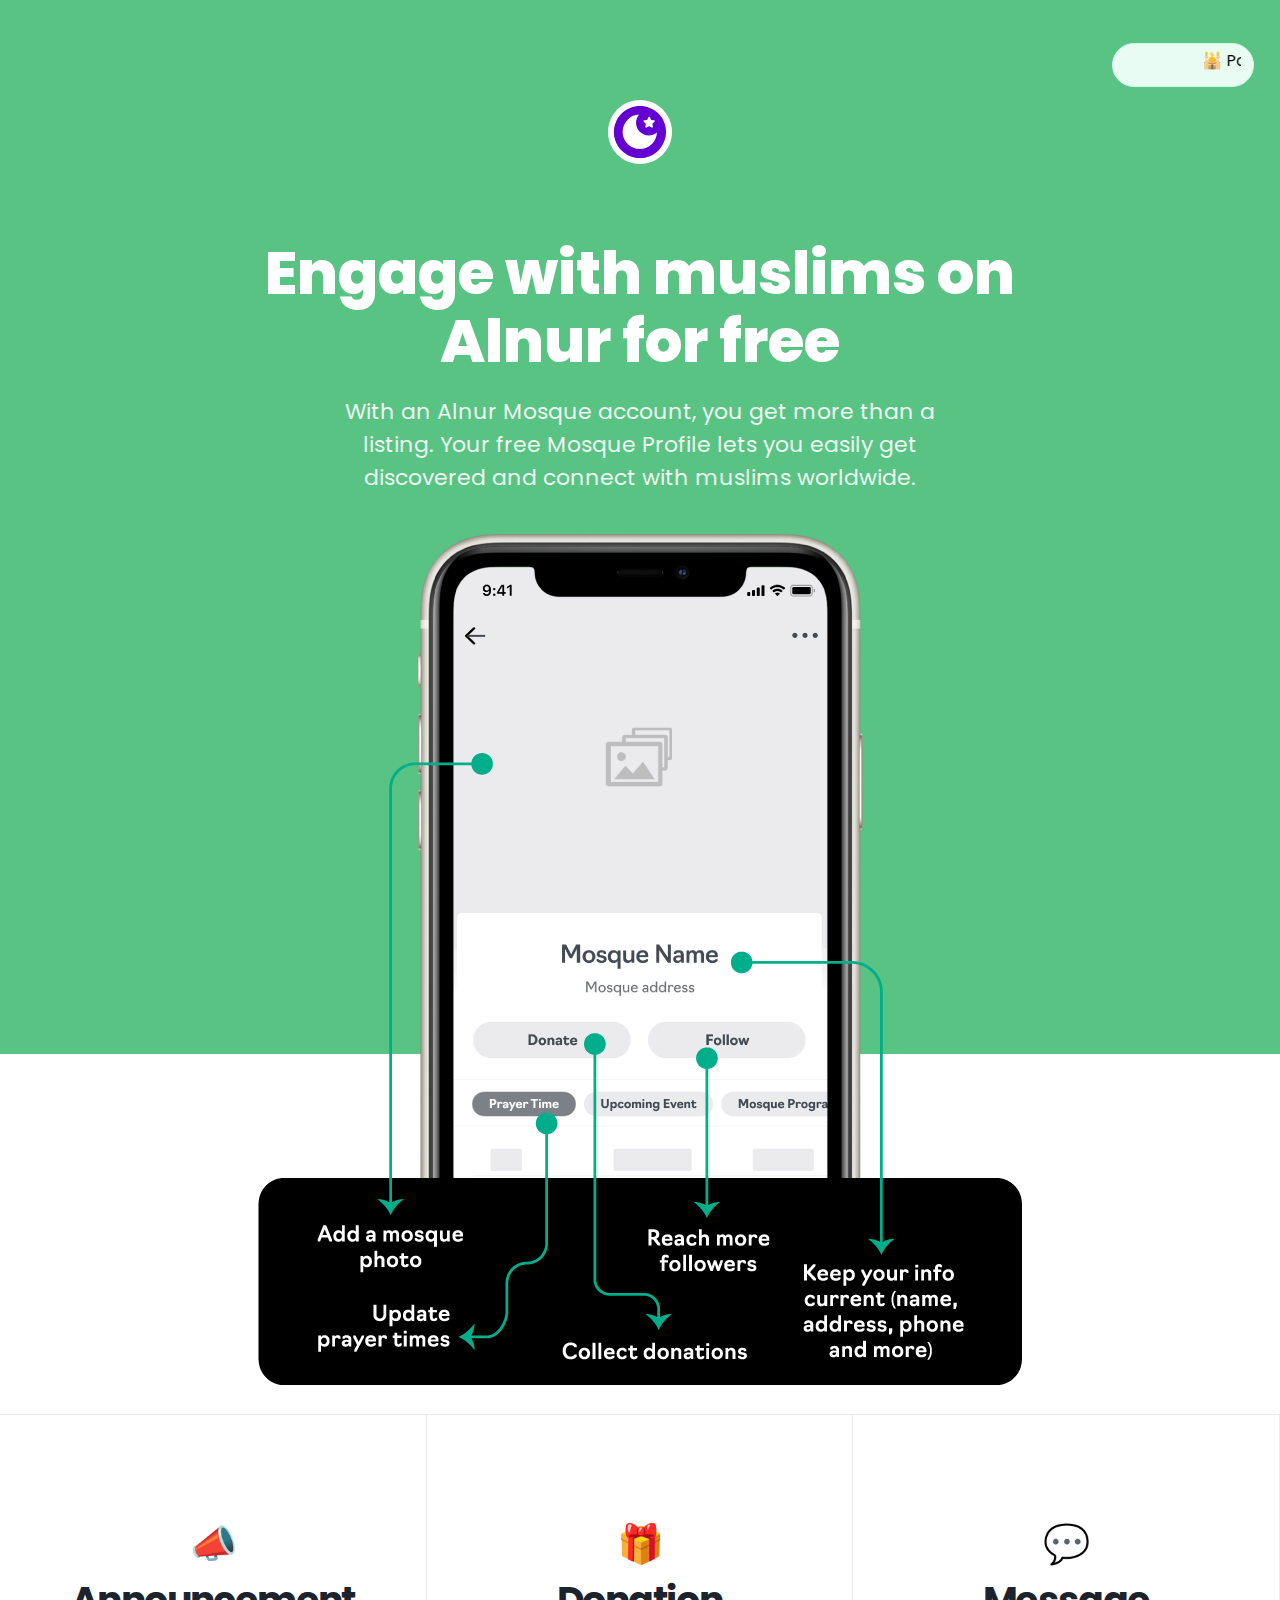
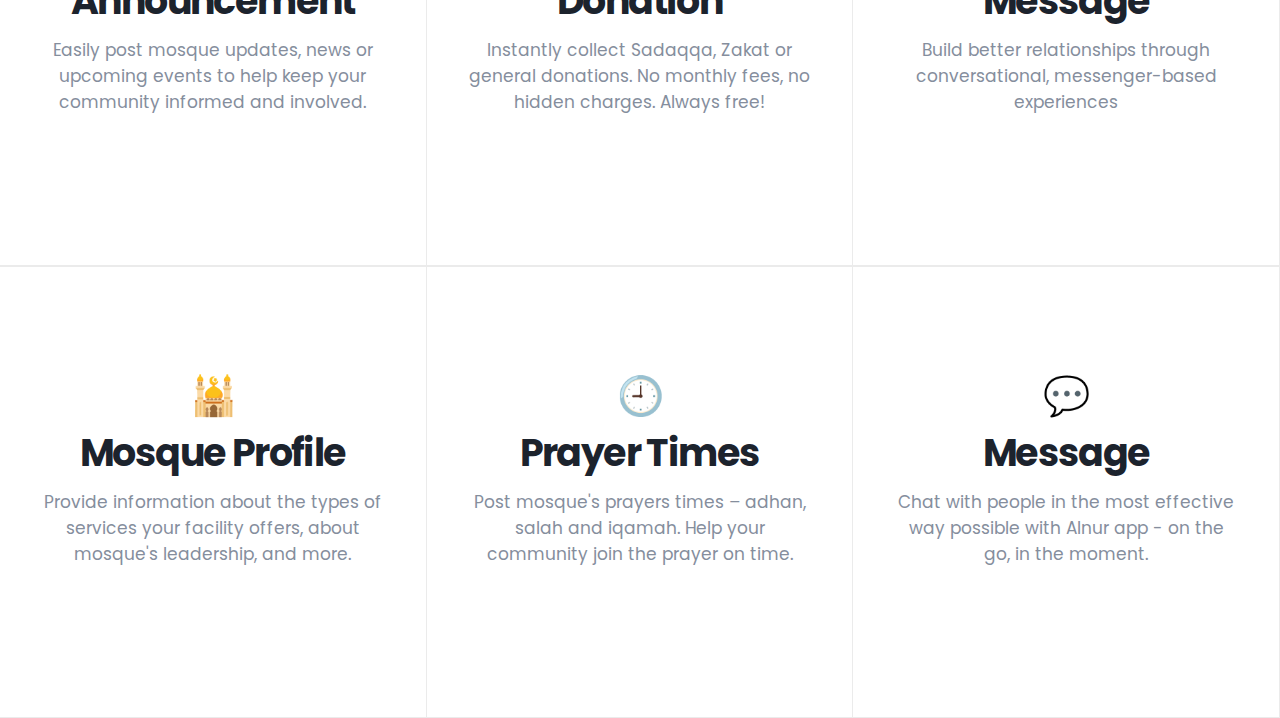
<file: mosque.html>
<!DOCTYPE html>
<html lang="en">

<head>
    <meta charset="UTF-8">
    <meta http-equiv="X-UA-Compatible" content="IE=edge">
    <meta name="viewport" content="width=device-width, initial-scale=1.0">
    <link rel="shortcut icon" href="./assets/images/favicon.ico">
    <title>Alnur: Community Platform for Muslims</title>
    <link rel="stylesheet" href="./css/style.css">
    <link rel="stylesheet" href="https://cdnjs.cloudflare.com/ajax/libs/font-awesome/4.7.0/css/font-awesome.min.css">
</head>

<body>
    <header>
        <p></p>
       <a class="login-btn" href="#"><marquee behavior="scroll" direction="left" scrollamount="4">🕌 Portal Login</marquee></a>
    </header>
    <section class="">
        <div class="container">
            <div class="logo">
                <a href="./index.html">

                <svg width="64" height="64" viewBox="0 0 64 64" fill="none" xmlns="http://www.w3.org/2000/svg">
                    <path
                        d="M32 64C49.6731 64 64 49.6731 64 32C64 14.3269 49.6731 0 32 0C14.3269 0 0 14.3269 0 32C0 49.6731 14.3269 64 32 64Z"
                        fill="white" />
                    <path
                        d="M32 54.5185C44.4366 54.5185 54.5185 44.4366 54.5185 32C54.5185 19.5633 44.4366 9.48145 32 9.48145C19.5633 9.48145 9.48145 19.5633 9.48145 32C9.48145 44.4366 19.5633 54.5185 32 54.5185Z"
                        fill="white" />
                    <path fill-rule="evenodd" clip-rule="evenodd"
                        d="M50.438 13.5618C40.2567 3.38059 23.743 3.38059 13.5617 13.5618C3.38047 23.7431 3.38047 40.2568 13.5617 50.4381C23.743 60.6194 40.2567 60.6194 50.438 50.4381C60.6192 40.2568 60.6192 23.7431 50.438 13.5618ZM35.7064 20.555C35.8405 20.4206 36.013 20.3438 36.1855 20.3246L39.0984 19.9022L40.4015 17.2525C40.5932 16.8493 41.0914 16.6765 41.4939 16.8685C41.6663 16.9453 41.8005 17.0797 41.8772 17.2525L43.1611 19.9022L46.0741 20.3246C46.5148 20.3822 46.8406 20.8046 46.764 21.2462C46.7448 21.4382 46.6298 21.611 46.4957 21.7454L44.4068 23.7806L44.9051 26.6991C44.9817 27.1407 44.6751 27.5631 44.2343 27.6399C44.0235 27.6783 43.8319 27.6399 43.6786 27.5247L41.1106 26.1615L38.5043 27.5439C38.1019 27.7551 37.6036 27.6015 37.3928 27.1983C37.297 27.0255 37.2778 26.8527 37.3161 26.6799L37.8144 23.7614L35.7064 21.707C35.3997 21.3998 35.3997 20.8814 35.7064 20.555ZM43.9314 43.922C37.2299 50.6235 26.3447 50.6235 19.6432 43.922C12.9418 37.2205 12.9418 26.3354 19.6432 19.6339C22.8236 16.4535 26.9505 14.7687 31.1342 14.6173C26.8748 19.5771 27.083 27.0737 31.7968 31.7685C36.5105 36.4633 43.9882 36.6905 48.948 32.4311C48.7966 36.6148 47.1117 40.7417 43.9314 43.922Z"
                        fill="#6500D3" />
                </svg></a>
            </div>

            <h1 class="title">Engage with muslims on Alnur for free</h1>

            <p class="subtitle">With an Alnur Mosque account, you get more than a listing. Your free Mosque Profile lets you easily get discovered and connect with muslims worldwide.</p>
        </div>    

        <div class="container" style="height: 200px; margin-top: 360px">
            <div class="imaged">
                <img src="./assets/images/mosque-listing.png" />
            </div>
        </div>  


    </section>

    <div class="mosque_screen"> </div>


    
    <div class="box-container">


        <div class="card">
            <h1 class="title">📣</h1>
            <h1 class="title">Announcement</h1>
            <p class="desc">Easily post mosque updates, news or upcoming events to help keep your community informed and involved.</p>
            <div class="content">
            </div>
        </div>

        <div class="card">
            <h1 class="title">🎁</h1>
            <h1 class="title">Donation</h1>
            <p class="desc">Instantly collect Sadaqqa, Zakat or general donations. No monthly fees, no hidden charges. Always free!</p>
        </div>


        <div class="card">
            <h1 class="title">💬</h1>
            <h1 class="title">Message</h1>
            <p class="desc">Build better relationships through conversational, messenger-based experiences</p>
        </div>


    </div>


    <div class="box-container">

        <div class="card">
            <h1 class="title">🕌</h1>
            <h1 class="title">Mosque Profile</h1>
            <p class="desc">Provide information about the types of services your facility offers, about mosque's leadership, and more.</p>
            <div class="content">
            </div>
        </div>

        <div class="card">
            <h1 class="title">🕘</h1>
            <h1 class="title">Prayer Times</h1>
            <p class="desc">Post mosque's prayers times – adhan, salah and iqamah. Help your community join the prayer on time. </p>
        </div>


        <div class="card">
            <h1 class="title">💬</h1>
            <h1 class="title">Message</h1>
            <p class="desc">Chat with people in the most effective way possible with Alnur app - on the go, in the moment. </p>
        </div>

    </div>

</body>
</html>
</file>
<file: css/style.css>
@import url("https://fonts.googleapis.com/css2?family=Poppins:wght@300;400;700&display=swap");
* {
  padding: 0;
  margin: 0;
}

html {
  scroll-behavior: smooth;
}

@media (min-width: 0px) and (max-width: 299px) {
  html {
    background: white;
  }
}

a {
  text-decoration: none;
}

body {
  background-color: "#914FFD";
  font-family: "Poppins", sans-serif;
}

footer {
  position: fixed;
  left: 0;
  bottom: 0;
  width: 100%;
  color: white;
  text-align: center;
  height: 48px;
  background-color: #e9fcf4;
  border: 1px solid #d2fae9;
}

@media (min-width: 939px) {
  footer {
    display: none;
  }
}

footer a {
  padding: 0px;
  width: 100%;
  display: block;
  height: 48px;
  padding-top: 8px;
  color: #000;
}

footer a:hover {
  background-color: #18b775;
  color: #fff;
}

header {
  top: 40px;
  position: fixed;
  height: 50px;
  width: 98%;
  display: -webkit-box;
  display: -ms-flexbox;
  display: flex;
  -webkit-box-pack: end;
      -ms-flex-pack: end;
          justify-content: flex-end;
  -webkit-box-align: center;
      -ms-flex-align: center;
          align-items: center;
  z-index: 999;
}

@media (max-width: 940px) {
  header {
    display: none;
  }
}

header .login_btn {
  padding: 8px 16px 8px 16px;
  background-color: #fff;
  border-radius: 100px;
  text-align: center;
  font-weight: 400;
  font-size: 16px;
  color: #333;
  border: 1px solid #eee;
}

header a {
  border-radius: 100px;
  padding: 0px;
  background-color: #e9fcf4;
  border: 1px solid #d2fae9;
  border-radius: 100px;
  padding: 4px 12px 6px 12px;
  color: #000;
}

header a:hover {
  background-color: #18b775;
  border: 1px solid #18b775;
  color: #e9fcf4;
  -webkit-box-shadow: 0 12px 16px 0 rgba(0, 0, 0, 0.1), 0 17px 50px 0 rgba(0, 0, 0, 0.1);
          box-shadow: 0 12px 16px 0 rgba(0, 0, 0, 0.1), 0 17px 50px 0 rgba(0, 0, 0, 0.1);
}

section {
  top: 0;
  right: 0;
  background-color: #59c384;
  width: 100%;
  padding-top: 100px;
}

section h1 {
  font-family: inherit;
  font-size: 60px;
  font-weight: 800;
  line-height: 68px;
}

section .container {
  display: -webkit-box;
  display: -ms-flexbox;
  display: flex;
  -webkit-box-orient: vertical;
  -webkit-box-direction: normal;
      -ms-flex-direction: column;
          flex-direction: column;
  -webkit-box-pack: center;
      -ms-flex-pack: center;
          justify-content: center;
  -webkit-box-align: center;
      -ms-flex-align: center;
          align-items: center;
}

section .logo {
  padding-bottom: 48px;
  -webkit-transition: all 350ms ease-in-out;
  transition: all 350ms ease-in-out;
}

section .logo:hover {
  -webkit-transform: scale(1.2);
          transform: scale(1.2);
  -webkit-transition: all 150ms ease-in;
  transition: all 150ms ease-in;
}

section .title {
  color: #fff;
  width: 60%;
  text-align: center;
  padding-bottom: 16px;
  padding: 20px;
}

@media (min-width: 1024px) and (max-width: 1199px) {
  section .title {
    width: 60%;
    font-size: 56px;
  }
}

@media (min-width: 940px) and (max-width: 1023px), (min-width: 720px) and (max-width: 939px), (min-width: 375px) and (max-width: 719px) {
  section .title {
    width: 90%;
  }
}

@media (min-width: 720px) and (max-width: 939px), (min-width: 375px) and (max-width: 719px) {
  section .title {
    font-size: 54px;
  }
}

@media (min-width: 375px) and (max-width: 719px) {
  section .title {
    font-size: 48px;
  }
}

@media (min-width: 300px) and (max-width: 374px) {
  section .title {
    font-size: 38px;
    line-height: 40px;
    width: 100%;
    padding: 0 !important;
  }
}

section .subtitle {
  color: #fff;
  font-weight: 400;
  font-size: 22px;
  text-align: center;
  width: 50%;
  text-align: center;
  opacity: 90%;
}

@media (min-width: 1024px) and (max-width: 1199px) {
  section .subtitle {
    width: 60%;
  }
}

@media (min-width: 940px) and (max-width: 1023px), (min-width: 720px) and (max-width: 939px), (min-width: 375px) and (max-width: 719px) {
  section .subtitle {
    width: 90%;
  }
}

@media (min-width: 300px) and (max-width: 374px) {
  section .subtitle {
    width: 90%;
    font-size: 17px;
    line-height: 24px;
    padding: 20px 0 20px 0;
  }
}

section .app-btn {
  padding: 48px;
}

@media only screen and (max-width: 720px) {
  section .app-btn {
    display: -webkit-box;
    display: -ms-flexbox;
    display: flex;
    -webkit-box-orient: vertical;
    -webkit-box-direction: normal;
        -ms-flex-direction: column;
            flex-direction: column;
  }
}

@media (min-width: 300px) and (max-width: 374px) {
  section .app-btn {
    padding: 0 !important;
  }
}

section .app-btn .btn {
  position: relative;
  padding: 0 10px 0 10px;
  border-radius: 100px;
  color: white;
  font-size: 0px;
  -webkit-transition: color 0.5s, -webkit-transform 0.2s;
  transition: color 0.5s, -webkit-transform 0.2s;
  transition: color 0.5s, transform 0.2s;
  transition: color 0.5s, transform 0.2s, -webkit-transform 0.2s;
  outline: none;
  background-color: transparent;
}

@media (min-width: 300px) and (max-width: 374px) {
  section .app-btn .btn {
    margin: 0 auto;
  }
}

section .app-btn .btn img:hover {
  -webkit-box-shadow: 0 12px 16px 0 rgba(0, 0, 0, 0.1), 0 17px 50px 0 rgba(0, 0, 0, 0.1);
          box-shadow: 0 12px 16px 0 rgba(0, 0, 0, 0.1), 0 17px 50px 0 rgba(0, 0, 0, 0.1);
  border-radius: 100px;
  cursor: progress;
}

section .app-banner-desktop {
  padding-top: 64px;
  padding-bottom: 48px;
  display: -webkit-box;
  display: -ms-flexbox;
  display: flex;
  -webkit-box-pack: center;
      -ms-flex-pack: center;
          justify-content: center;
  -webkit-box-align: center;
      -ms-flex-align: center;
          align-items: center;
}

@media (max-width: 940px) {
  section .app-banner-desktop {
    display: none !important;
  }
}

section .app-banner-desktop img {
  width: 100%;
}

section .app-banner-mobile {
  display: -webkit-box;
  display: -ms-flexbox;
  display: flex;
  -webkit-box-pack: center;
      -ms-flex-pack: center;
          justify-content: center;
  -webkit-box-align: center;
      -ms-flex-align: center;
          align-items: center;
}

@media (min-width: 939px) {
  section .app-banner-mobile {
    display: none !important;
  }
}

section .app-banner-mobile img {
  width: 100%;
}

.early_signup {
  height: 280px;
  padding: 40px 90px 40px 90px;
  display: -webkit-box;
  display: -ms-flexbox;
  display: flex;
  -webkit-box-orient: vertical;
  -webkit-box-direction: normal;
      -ms-flex-direction: column;
          flex-direction: column;
  -webkit-box-pack: center;
      -ms-flex-pack: center;
          justify-content: center;
  border-bottom: 1px solid #eee;
  background-color: #fff;
  background-image: url("../assets/images/confetti.png");
}

@media (min-width: 940px) and (max-width: 1023px) {
  .early_signup {
    padding: 90px 90px 20px 90px;
  }
}

@media (min-width: 375px) and (max-width: 939px) {
  .early_signup {
    padding: 60px 20px 10px 20px !important;
  }
}

@media (min-width: 300px) and (max-width: 374px) {
  .early_signup {
    padding: 60px 30px 10px 20px !important;
  }
}

.early_signup p {
  font-size: 22px;
  line-height: 27px;
  color: #000;
  text-align: left;
  padding-bottom: 20px;
}

@media (min-width: 300px) and (max-width: 375px) {
  .early_signup p {
    text-align: center;
  }
}

.early_signup .title {
  color: #1ee592;
  width: 50%;
  text-align: left;
  font-size: 48px;
  line-height: 58px;
  letter-spacing: -0.1rem;
}

.early_signup .success_message {
  color: #6500d3;
  padding: 4px 12px 4px 12px;
  font-size: 13px;
  border-radius: 100px;
  width: auto;
}

@media (min-width: 940px) and (max-width: 1023px), (min-width: 720px) and (max-width: 939px), (min-width: 375px) and (max-width: 719px), (min-width: 300px) and (max-width: 374px) {
  .early_signup form {
    -webkit-box-orient: vertical;
    -webkit-box-direction: normal;
        -ms-flex-direction: column;
            flex-direction: column;
  }
  .early_signup form input {
    margin: 40px 0;
  }
  .early_signup form input[type="submit"] {
    margin: 0 auto;
  }
  .early_signup p {
    font-size: 22px;
    line-height: 28px;
    color: #000;
    text-align: center;
    padding-bottom: 20px;
  }
}

.mission_section {
  height: 400px;
  padding: 100px 20px;
  display: -webkit-box;
  display: -ms-flexbox;
  display: flex;
  -webkit-box-orient: vertical;
  -webkit-box-direction: normal;
      -ms-flex-direction: column;
          flex-direction: column;
  -webkit-box-pack: center;
      -ms-flex-pack: center;
          justify-content: center;
  -webkit-box-align: center;
      -ms-flex-align: center;
          align-items: center;
}

@media (min-width: 1024px) and (max-width: 1199px) {
  .mission_section {
    padding: 95px 20px;
  }
}

@media (min-width: 940px) and (max-width: 1023px) {
  .mission_section {
    padding: 40px 40px;
  }
}

@media (min-width: 720px) and (max-width: 939px) {
  .mission_section {
    font-size: 28px;
    padding: 40px 40px;
  }
}

@media (min-width: 375px) and (max-width: 719px) {
  .mission_section {
    padding: 20px;
  }
}

@media (min-width: 320px) and (max-width: 374px) {
  .mission_section {
    height: auto;
    padding: 40px 20px;
  }
}

.mission_section .name {
  font-weight: 800;
  font-size: 14px;
  color: #858e9d;
  text-align: center;
  text-transform: uppercase;
  padding-bottom: 20px;
}

.mission_section .title {
  color: #1ee592;
  width: 60%;
  text-align: center;
  font-size: 54px;
  line-height: 58px;
  letter-spacing: -0.1rem;
}

@media (min-width: 1024px) and (max-width: 1199px) {
  .mission_section .title {
    width: 80%;
    font-size: 48px;
    line-height: 58px;
  }
}

@media (min-width: 940px) and (max-width: 1023px) {
  .mission_section .title {
    width: 90%;
    font-size: 48px;
    line-height: 58px;
    padding: 20px 20px;
  }
}

@media (min-width: 720px) and (max-width: 939px) {
  .mission_section .title {
    width: 70%;
    font-size: 38px;
    line-height: 44px;
  }
}

@media (min-width: 375px) and (max-width: 719px) {
  .mission_section .title {
    font-size: 38px;
    line-height: 44px;
    letter-spacing: -0.05rem;
    width: 100%;
  }
}

@media (min-width: 0px) and (max-width: 374px) {
  .mission_section .title {
    font-size: 30px;
    line-height: 36px;
    letter-spacing: -0.05rem;
    width: 100%;
  }
}

.box-container {
  display: -webkit-box;
  display: -ms-flexbox;
  display: flex;
  -webkit-box-orient: horizontal;
  -webkit-box-direction: normal;
      -ms-flex-direction: row;
          flex-direction: row;
  -webkit-box-pack: center;
      -ms-flex-pack: center;
          justify-content: center;
  -webkit-box-align: center;
      -ms-flex-align: center;
          align-items: center;
}

@media (min-width: 940px) and (max-width: 1023px) {
  .box-container {
    display: contents;
  }
}

@media (min-width: 720px) and (max-width: 939px) {
  .box-container {
    display: contents;
  }
}

@media (min-width: 375px) and (max-width: 719px) {
  .box-container {
    display: contents;
  }
}

@media (min-width: 300px) and (max-width: 374px) {
  .box-container {
    -webkit-box-orient: vertical;
    -webkit-box-direction: normal;
        -ms-flex-direction: column;
            flex-direction: column;
  }
}

.card {
  width: 100%;
  padding: 100px 40px;
  text-align: center;
  border-top: 0.1px solid #ebebeb;
  border-bottom: 1px solid #ebebeb;
  border-right: 1px solid #ebebeb;
}

.card:hover {
  background-color: #f8f8f8;
  -webkit-transition: all 250ms ease-out;
  transition: all 250ms ease-out;
}

@media (min-width: 940px) and (max-width: 1023px) {
  .card {
    width: auto;
  }
}

@media (min-width: 720px) and (max-width: 939px) {
  .card {
    width: auto;
    padding: 100px 40px;
    text-align: center;
    border-bottom: 1px solid #ebebeb;
    margin: 0 auto;
  }
}

@media (min-width: 375px) and (max-width: 719px) {
  .card {
    width: auto;
    padding: 100px 40px;
    text-align: center;
    border-top: 0.1px solid #ebebeb;
    border-bottom: 1px solid #ebebeb;
    border-right: 1px solid #ebebeb;
    margin: 0 auto;
  }
}

@media (min-width: 300px) and (max-width: 374px) {
  .card {
    width: auto;
  }
}

.card p {
  padding-top: 8px;
}

.card .subtitle {
  font-size: 14px;
  font-weight: 800;
  text-transform: uppercase;
  color: #858e9d;
  text-align: center;
}

.card .title {
  font-size: 38px;
  font-weight: 700;
  color: #1c232d;
  text-align: center;
  letter-spacing: -0.1rem;
}

@media (min-width: 300px) and (max-width: 374px) {
  .card .title {
    font-size: 28px;
    letter-spacing: 0;
    padding: 16px 0 4px 0;
  }
}

.card .desc {
  font-size: 17px;
  font-weight: 400;
  color: #858e9d;
  text-align: center;
  padding-bottom: 50px;
}

.card .card-btn {
  background-color: #efe5fa !important;
  border: 1px solid #e0ccf6;
  -webkit-box-sizing: border-box;
          box-sizing: border-box;
  border-radius: 100px;
  color: #6500d3;
}

.card .card-btn:hover {
  background-color: #6500d3 !important;
  border: 1px solid #6500d3;
  color: #fff;
  -webkit-transition: all 250ms ease-out;
  transition: all 250ms ease-out;
  -webkit-box-shadow: 0 12px 16px 0 rgba(0, 0, 0, 0.1), 0 17px 50px 0 rgba(0, 0, 0, 0.1);
          box-shadow: 0 12px 16px 0 rgba(0, 0, 0, 0.1), 0 17px 50px 0 rgba(0, 0, 0, 0.1);
}

.box {
  display: -webkit-box;
  display: -ms-flexbox;
  display: flex;
  -webkit-box-pack: center;
      -ms-flex-pack: center;
          justify-content: center;
  -webkit-box-align: center;
      -ms-flex-align: center;
          align-items: center;
  -webkit-box-orient: vertical;
  -webkit-box-direction: normal;
      -ms-flex-direction: column;
          flex-direction: column;
  padding-top: 80px;
}

.box .subtitle {
  font-size: 14px;
  font-weight: 800;
  text-transform: uppercase;
  color: #858e9d;
  text-align: center;
}

.box .title {
  font-size: 28px;
  font-weight: 700;
  color: #000;
  text-align: center;
}

.box .social-box {
  padding: 32px 32px;
}

@media (min-width: 0px) and (max-width: 374px) {
  .box .social-box {
    padding: 16px 16px;
  }
}

.box .social-box .fa {
  padding: 16px;
  font-size: 24px;
  width: 24px;
  text-align: center;
  text-decoration: none;
  margin: 4px 8px;
  border-radius: 50%;
}

@media (min-width: 0px) and (max-width: 374px) {
  .box .social-box .fa {
    padding: 16px 16px;
    border: 0 !important;
    width: 16px;
    margin: auto;
  }
}

.box .social-box .fa:hover {
  background-color: #ebecf0;
  -webkit-transition: all 200ms ease-out;
  transition: all 200ms ease-out;
}

.box .social-box a {
  background: #ffffff;
  /* Secondary/Fade II */
  border: 1px solid #ebecf0;
  border-radius: 100px;
  color: #707989;
}

@media (min-width: 0px) and (max-width: 374px) {
  .box .social-box a {
    padding: 16px 16px;
    border: 0 !important;
    width: 16px;
  }
}

.box img {
  padding-left: 16px;
  padding-right: 16px;
}

.box .team-box {
  width: 100vw;
  display: -webkit-box;
  display: -ms-flexbox;
  display: flex;
  -webkit-box-orient: horizontal;
  -webkit-box-direction: normal;
      -ms-flex-direction: row;
          flex-direction: row;
  -webkit-box-pack: center;
      -ms-flex-pack: center;
          justify-content: center;
  -webkit-box-align: center;
      -ms-flex-align: center;
          align-items: center;
  padding-top: 60px;
  bottom: 0;
}

@media screen and (max-width: 720px) {
  .box .team-box {
    width: 100%;
    display: block;
  }
}

.btn {
  position: relative;
  background-color: #3d007f;
  padding: 10px 20px 10px 20px;
  border-radius: 100px;
  color: white;
  font-size: 18px;
  -webkit-transition: color 0.5s, -webkit-transform 0.2s;
  transition: color 0.5s, -webkit-transform 0.2s;
  transition: color 0.5s, transform 0.2s;
  transition: color 0.5s, transform 0.2s, -webkit-transform 0.2s;
  outline: none;
  border: 3px solid transparent;
}

.divider-top {
  border-top: 1px solid lightgray;
}

.divider-bottom {
  border-bottom: 1px solid lightgray;
}

.divider-right {
  border-right: 1px solid lightgray;
}

.divider-left {
  border-left: 1px solid lightgray;
}

.image {
  display: block;
  width: 100%;
  height: auto;
}

.fineprint {
  font-size: 12px;
  color: #ccc;
  display: -webkit-box !important;
  display: -ms-flexbox !important;
  display: flex !important;
}

.fineprint a {
  color: #ccc;
}

.fineprint a:hover {
  text-decoration: underline;
  color: #858e9d;
}

form {
  display: -webkit-box;
  display: -ms-flexbox;
  display: flex;
  width: 100%;
}

form input,
form input[type="text"],
form select {
  width: 100%;
  padding: 12px 24px;
  margin: 8px 0;
  display: inline-block;
  border: 1px solid #ccc;
  border-radius: 100px;
  -webkit-box-sizing: border-box;
          box-sizing: border-box;
  font-size: 18px;
  outline: none;
}

form input[type="submit"] {
  width: 140px;
  background-color: #efe5fa !important;
  color: #6500d3;
  padding: 10px 20px 10px 20px;
  margin: 8px 20px;
  border: 1px solid #e0ccf6;
  border-radius: 100px;
  cursor: pointer;
  font-size: 18px;
}

form input[type="submit"]:hover {
  background-color: #6500d3 !important;
  border: 1px solid #6500d3;
  color: #fff;
  -webkit-transition: all 250ms ease-out;
  transition: all 250ms ease-out;
  -webkit-box-shadow: 0 12px 16px 0 rgba(0, 0, 0, 0.1), 0 17px 50px 0 rgba(0, 0, 0, 0.1);
          box-shadow: 0 12px 16px 0 rgba(0, 0, 0, 0.1), 0 17px 50px 0 rgba(0, 0, 0, 0.1);
}

/* Style from mosque page */
.mosque_screen {
  height: 280px;
  padding: 40px 90px 40px 90px;
  display: -webkit-box;
  display: -ms-flexbox;
  display: flex;
  -webkit-box-orient: vertical;
  -webkit-box-direction: normal;
      -ms-flex-direction: column;
          flex-direction: column;
  -webkit-box-pack: center;
      -ms-flex-pack: center;
          justify-content: center;
  background-color: #fff;
}

/* mosque page form */
.mosque_signup {
  margin: 20px 20px;
  padding: 48px 48px;
  border-radius: 40px;
  width: 375px;
  -webkit-box-shadow: 0 12px 16px 0 rgba(0, 0, 0, 0.05), 0 12px 12px 0 rgba(0, 0, 0, 0.01);
          box-shadow: 0 12px 16px 0 rgba(0, 0, 0, 0.05), 0 12px 12px 0 rgba(0, 0, 0, 0.01);
}

.mosque_signup form {
  -webkit-box-orient: vertical !important;
  -webkit-box-direction: normal !important;
      -ms-flex-direction: column !important;
          flex-direction: column !important;
}

.box-container-team {
  width: 95vw;
  padding-top: 80px;
  display: -webkit-box;
  display: -ms-flexbox;
  display: flex;
  -webkit-box-orient: horizontal;
  -webkit-box-direction: normal;
      -ms-flex-direction: row;
          flex-direction: row;
  -webkit-box-pack: center;
      -ms-flex-pack: center;
          justify-content: center;
  -webkit-box-align: end;
      -ms-flex-align: end;
          align-items: flex-end;
}

@media only screen and (max-width: 720px) {
  .box-container-team {
    -webkit-box-orient: vertical;
    -webkit-box-direction: normal;
        -ms-flex-direction: column;
            flex-direction: column;
  }
}

.teamCard {
  width: 100%;
  text-align: center;
}

.teamCard:hover {
  -webkit-transition: all 10ms ease-in-out;
  transition: all 10ms ease-in-out;
}

@media (min-width: 940px) and (max-width: 1023px) {
  .teamCard {
    display: none;
  }
}

@media (min-width: 720px) and (max-width: 939px) {
  .teamCard {
    display: none;
  }
}

@media (min-width: 0px) and (max-width: 719px) {
  .teamCard {
    display: none;
  }
}

.teamCard .foysol {
  padding: 25%;
  background-image: url("../assets/images/foysol-01.png");
  background-repeat: no-repeat;
  background-size: cover;
  -webkit-transition: -webkit-transform 0.01s;
  transition: -webkit-transform 0.01s;
  transition: transform 0.01s;
  transition: transform 0.01s, -webkit-transform 0.01s;
  background-position-y: 20px;
  width: 50%;
  height: 100px;
  margin: 0 auto;
  bottom: 0px;
  -webkit-transition: all 250ms ease-out;
  transition: all 250ms ease-out;
}

.teamCard .saiful {
  padding: 25%;
  background-image: url("../assets/images/saiful-01.png");
  background-repeat: no-repeat;
  background-size: cover;
  -webkit-transition: -webkit-transform 0.01s;
  transition: -webkit-transform 0.01s;
  transition: transform 0.01s;
  transition: transform 0.01s, -webkit-transform 0.01s;
  background-position-y: 20px;
  width: 50%;
  height: 100px;
  margin: 0 auto;
  bottom: 0px;
  -webkit-transition: all 250ms ease-out;
  transition: all 250ms ease-out;
}

.teamCard .ali {
  padding: 25%;
  background-image: url("../assets/images/ali-01.png");
  background-repeat: no-repeat;
  background-size: cover;
  -webkit-transition: -webkit-transform 0.01s;
  transition: -webkit-transform 0.01s;
  transition: transform 0.01s;
  transition: transform 0.01s, -webkit-transform 0.01s;
  background-position-y: 20px;
  width: 50%;
  height: 100px;
  margin: 0 auto;
  bottom: 0px;
  -webkit-transition: all 250ms ease-out;
  transition: all 250ms ease-out;
}

.teamCard .babul {
  padding: 25%;
  background-image: url("../assets/images/babul-01.png");
  background-repeat: no-repeat;
  background-size: cover;
  -webkit-transition: -webkit-transform 0.01s;
  transition: -webkit-transform 0.01s;
  transition: transform 0.01s;
  transition: transform 0.01s, -webkit-transform 0.01s;
  background-position-y: 20px;
  width: 50%;
  height: 100px;
  margin: 0 auto;
  bottom: 0px;
  -webkit-transition: all 400ms ease-in-out;
  transition: all 400ms ease-in-out;
}

.teamCard .foysol:hover,
.teamCard .saiful:hover,
.teamCard .ali:hover,
.teamCard .babul:hover {
  /* IE 9 */
  -webkit-transform: scale(1.5);
  /* Safari 3-8 */
  transform: translateY(2px);
  background-position-y: -2px;
  bottom: 0px;
  overflow-y: visible;
  -webkit-transition: all 350ms ease-out;
  transition: all 350ms ease-out;
}

.teamCard .tooltip {
  position: relative;
}

.teamCard .tooltip .tooltiptext {
  visibility: hidden;
  width: 200px;
  background-color: #1ee592;
  color: #1c232d;
  text-align: center;
  border-radius: 100px;
  padding: 5px 0;
  position: absolute;
  z-index: 1;
  left: 0;
  opacity: 0;
  -webkit-transition: opacity 0.01s;
  transition: opacity 0.01s;
  -webkit-transition: all 250ms ease-out;
  transition: all 250ms ease-out;
  margin-top: -180px;
  -webkit-box-shadow: 0px 4px 4px rgba(0, 0, 0, 0.15);
          box-shadow: 0px 4px 4px rgba(0, 0, 0, 0.15);
}

.teamCard .tooltip .tooltiptext::after {
  content: "";
  position: absolute;
  top: 100%;
  left: 50%;
  margin-left: -5px;
  border-width: 5px;
  border-style: solid;
  border-color: #1ee592 transparent transparent transparent;
}

.teamCard .tooltip:hover .tooltiptext {
  visibility: visible;
  opacity: 1;
}

.teamCard .name {
  font-size: 16px;
}

.teamCard .title {
  font-size: 13px;
  font-weight: normal;
  opacity: 0.7;
}

.mobileTeam {
  width: 100%;
  overflow-x: scroll;
  display: -webkit-box;
  display: -ms-flexbox;
  display: flex;
  -ms-flex-wrap: nowrap;
      flex-wrap: nowrap;
  -webkit-box-orient: horizontal;
  -webkit-box-direction: normal;
      -ms-flex-direction: row;
          flex-direction: row;
  -webkit-box-pack: justify;
      -ms-flex-pack: justify;
          justify-content: space-between;
  -webkit-box-align: center;
      -ms-flex-align: center;
          align-items: center;
  text-align: center;
  -webkit-overflow-scrolling: touch;
  margin: 60px 10px 20px 10px;
}

.mobileTeam img {
  width: 175px;
  height: 175px;
}

@media (min-width: 720px) and (max-width: 1023px) {
  .mobileTeam img {
    width: 200px;
    height: 200px;
  }
}

@media (min-width: 1024px) {
  .mobileTeam {
    display: none !important;
  }
}

/* Hide scrollbar for Chrome, Safari and Opera */
.mobileTeam::-webkit-scrollbar {
  display: none;
}

/* Hide scrollbar for IE, Edge and Firefox */
.mobileTeam {
  -ms-overflow-style: none;
  /* IE and Edge */
  scrollbar-width: none;
  /* Firefox */
}
/*# sourceMappingURL=style.css.map */
</file>
